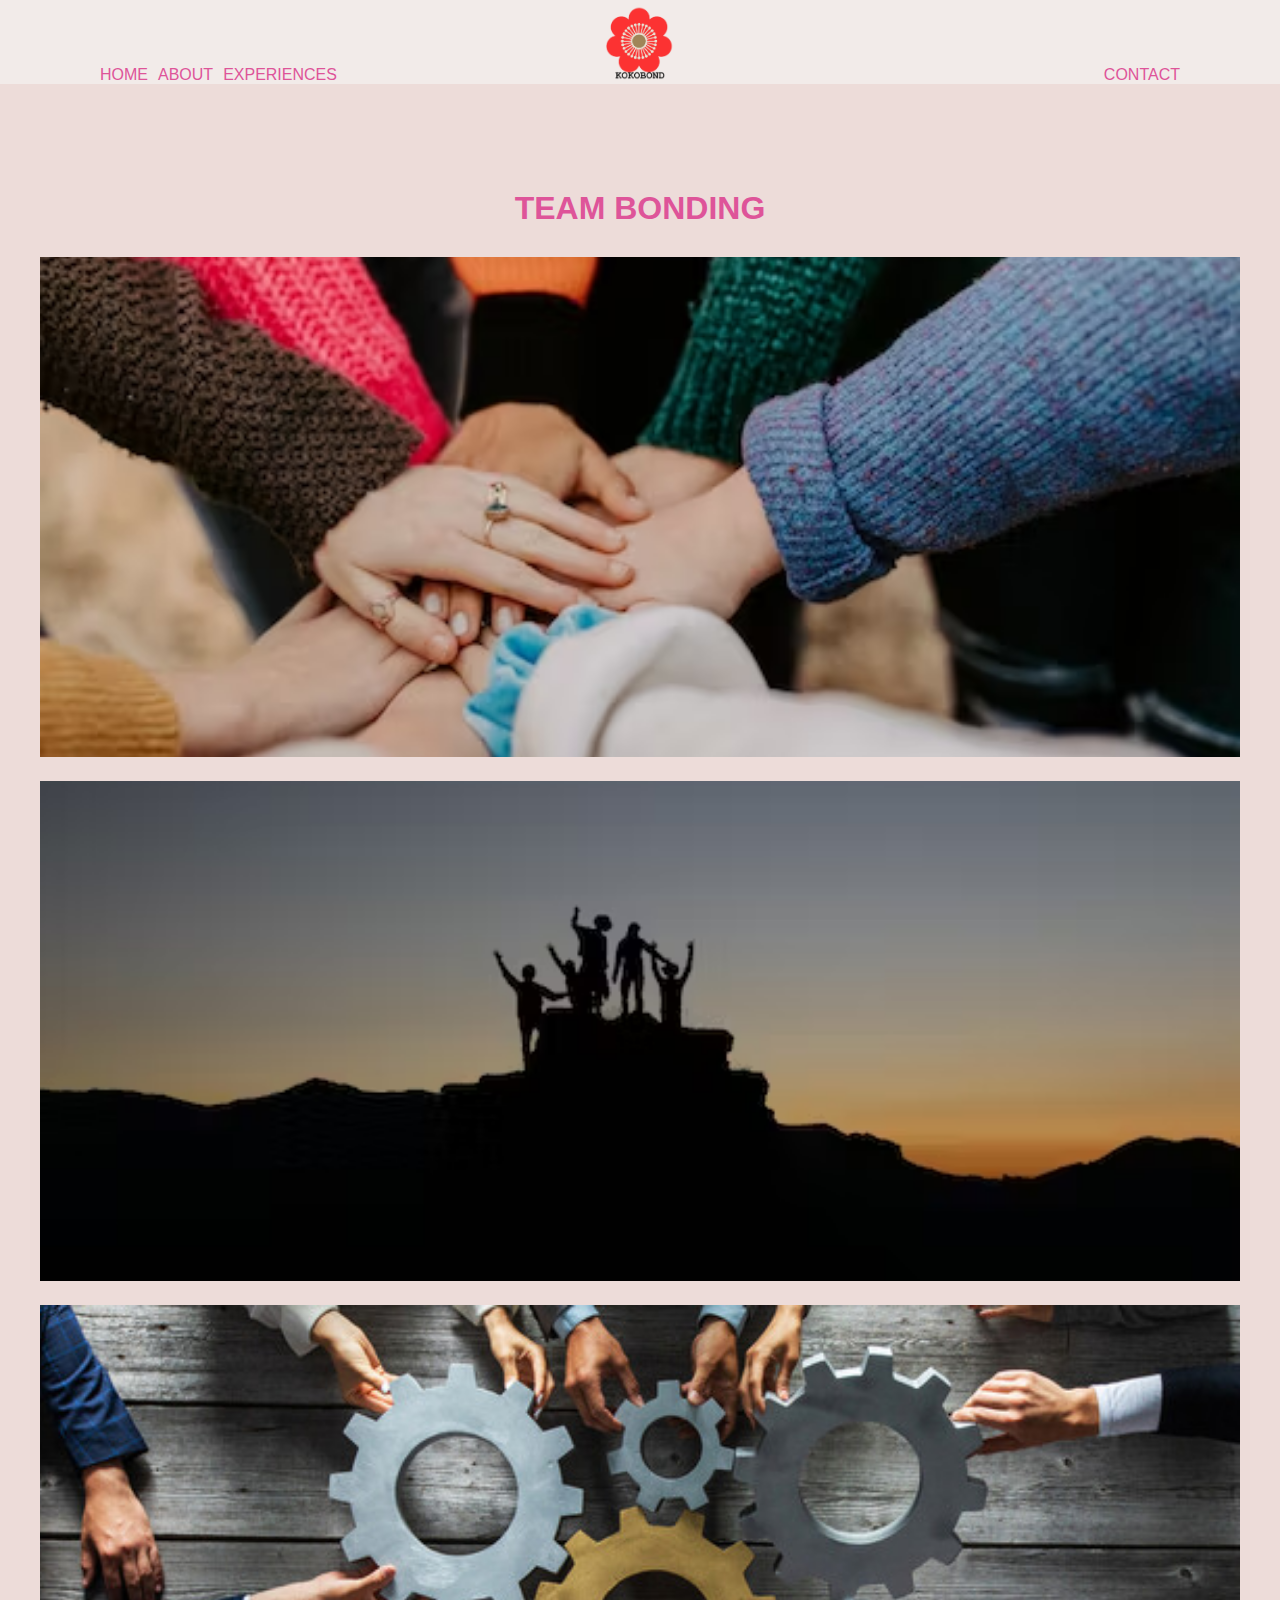
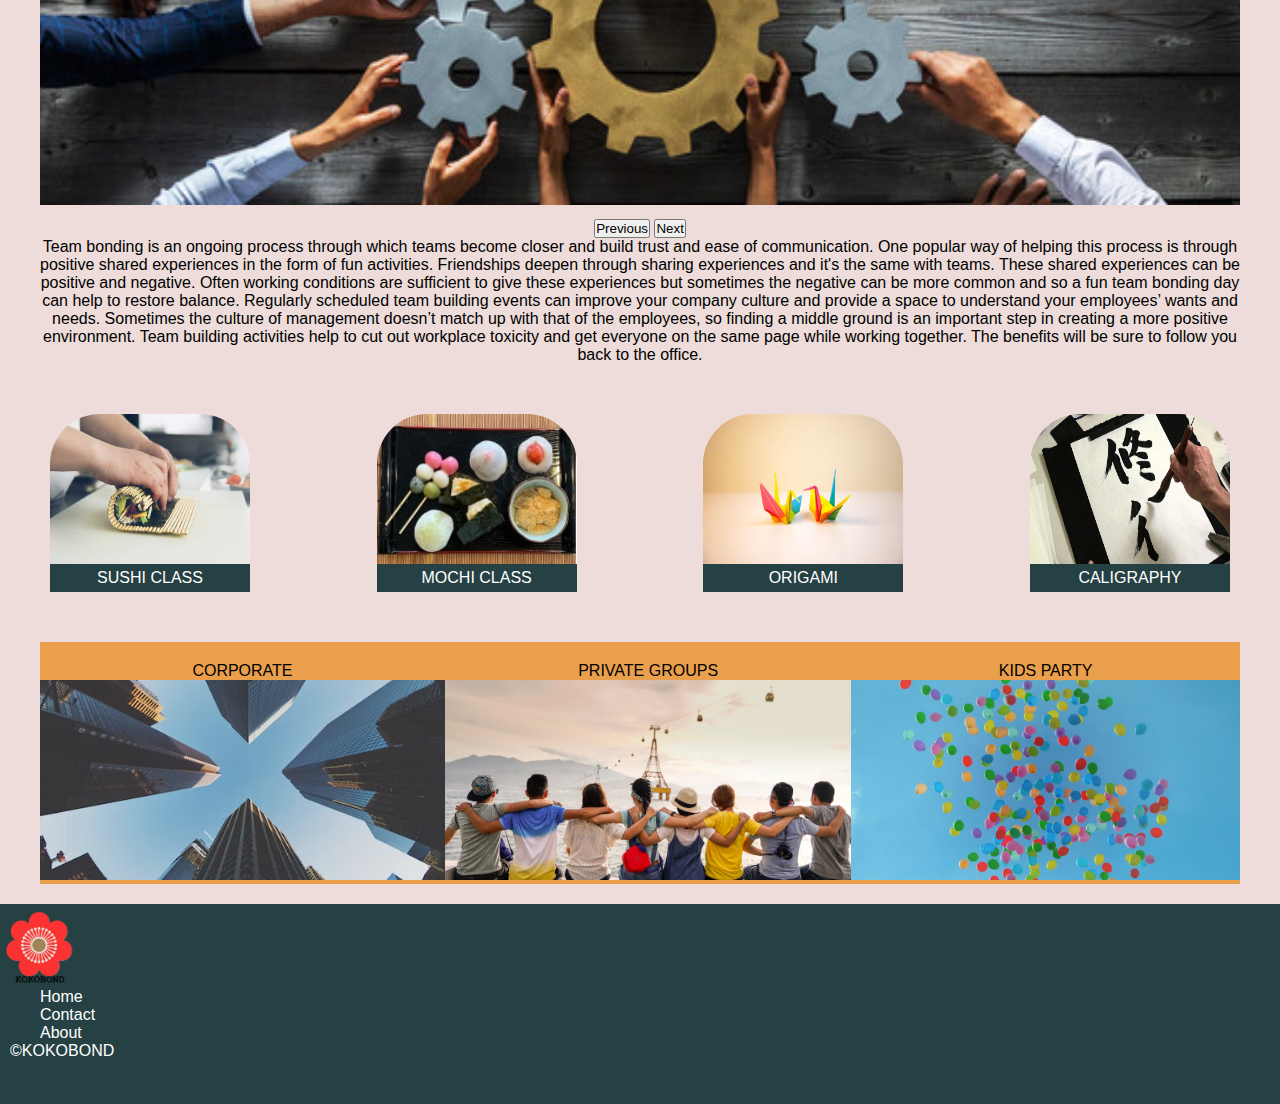
<file: src/index.html>
<!DOCTYPE html>
<html lang="en">
    <head>
        <title>KOKOBOND</title>
        <link href="https://cdn.jsdelivr.net/npm/bootstrap@5.3.2/dist/css/bootstrap.min.css" rel="stylesheet" integrity="sha384-T3c6CoIi6uLrA9TneNEoa7RxnatzjcDSCmG1MXxSR1GAsXEV/Dwwykc2MPK8M2HN" crossorigin="anonymous">
        <script src="https://cdn.jsdelivr.net/npm/bootstrap@5.3.2/dist/js/bootstrap.bundle.min.js" integrity="sha384-C6RzsynM9kWDrMNeT87bh95OGNyZPhcTNXj1NW7RuBCsyN/o0jlpcV8Qyq46cDfL" crossorigin="anonymous"></script>
        <link rel="stylesheet" href="css/nav.css"/>
        <link rel="stylesheet" href="css/global.css"/>
        <link rel="stylesheet" href="css/main.css"/>
        <link rel="stylesheet" href="css/footer.css"/>
        <!-- <script src="index.js"></script> -->
        
    </head>

    <body>
        <nav>
            <ul class="left-nav">
                <li>
                    <a href="index.html">
                        HOME
                    </a>
                </li>
                <li>
                    <a href="about.html">
                        ABOUT
                    </a>
                </li>
                <li>
                    <a href="experiences.html">
                        EXPERIENCES
                    </a>
                </li>
            </ul>
            <ul class="middle-nav">
                <li>
                    <a href="index.html">
                        <img src="images/logo-name.png" class="logo">
                    </a>
                </li>
            </ul>   
            </ul>
            <ul class="right-nav">
                <li>
                    <a href="contact.html">
                        CONTACT
                    </a>
                </li>
            </ul>       
        </nav>
        <main>
            <section class="team-bonding">
                <h1>
                    TEAM BONDING
                </h1>
                <div id="carouselExample" class="carousel slide" data-bs-ride="carousel">
                    <div class="carousel-inner">
                      <div class="carousel-item active"data-bs-interval="2000">
                        <img src="images/team-hands.avif" class="d-block w-100" alt="...">
                      </div>
                      <div class="carousel-item"data-bs-interval="2000">
                        <img src="images/team-sunset.avif" class="d-block w-100" alt="...">
                      </div>
                      <div class="carousel-item"data-bs-interval="2000">
                        <img src="images/team1.jpg" class="d-block w-100" alt="...">
                    </div>
                </div>
                    <button class="carousel-control-prev" type="button" data-bs-target="#carouselExample" data-bs-slide="prev">
                      <span class="carousel-control-prev-icon" aria-hidden="true"></span>
                      <span class="visually-hidden">Previous</span>
                    </button>
                    <button class="carousel-control-next" type="button" data-bs-target="#carouselExample" data-bs-slide="next">
                      <span class="carousel-control-next-icon" aria-hidden="true"></span>
                      <span class="visually-hidden">Next</span>
                    </button>
                </div>
                <!-- <img src="images/team-hands.avif">  -->
                <p>Team bonding is an ongoing process through which teams become closer and build trust and ease of communication.
                     One popular way of helping this process is through positive shared experiences in the form of fun activities. 
                    Friendships deepen through sharing experiences and it's the same with teams.
                    These shared experiences can be positive and negative. Often working conditions are sufficient to give these experiences 
                    but sometimes the negative can be more common and so a fun team bonding day can help to restore balance.
                    Regularly scheduled team building events can improve your company culture and provide a space to understand your employees’ wants and needs. 
                    Sometimes the culture of management doesn’t match up with that of the employees, so finding a middle ground is an important step in creating a more positive environment. Team building activities help to cut out workplace toxicity and get everyone on the same page while working together. 
                    The benefits will be sure to follow you back to the office.</p> 
            </section>
            <section  class="services">
                <ul>
                    <li>
                         <img src="images/sushiroll.jpg" height="150px" width="200px">
                            <span>
                                <a href="#">
                                    SUSHI CLASS
                                </a>
                            </span>
                                
                    </li>
                    <li>
                        <img src="images/mochi.jpg"height="150px" width="200px">
                        <span>
                            <a href="#">
                                MOCHI CLASS
                            </a>
                         </span>
                    </li>
                    <li>
                        <img src="images/origami.jpg"height="150px" width="200">
                        <span>
                            <a href="#">
                                ORIGAMI
                            </a>
                             
                         </span>   
                    </li>
                    <li>
                        <img src="images/caligraphy.jpg"height="150px" width="200px">
                        <span>
                            <a href="#">
                                CALIGRAPHY
                            </a>   
                           
                        </span>
                    </li>

                </ul>
            </section>
            <section class="groups">

                <ul>
                    <li>
                        <a href="experiences.html">
                            <span>
                             CORPORATE   
                            <img src="images/Corporte1.avif">
                            </span>
                        </a>
                    </li>
                    <li>
                        <a href="experiences.html">
                            <span>
                             PRIVATE GROUPS
                        <img src="images/Groups1.avif">
                            </span>
                        </a>   
                     </li>
                            
                    <li>
                        <a href="experiences.html">
                            <span>
                            KIDS PARTY
                             </span>
                            <img src="images/kids2.avif">
                        </a>
                    </li>

                </ul>

            </section>
        
        </main>
      
        <footer>
            <a href="index.html">
                <img src="images/logo-name.png" class="logo">
            </a>
            <ul>
                <li>
                    <a href="index.html">
                        Home
                    </a>
                </li>
                <li>
                    <a href="contact.html">
                         Contact
                    </a>
                </li>
                <li>
                    <a href="about.html">
                        About
                    </a>
                </li>
            </ul>
            <p>©KOKOBOND</p>

        </footer>
    </body>   
</html>
</file>
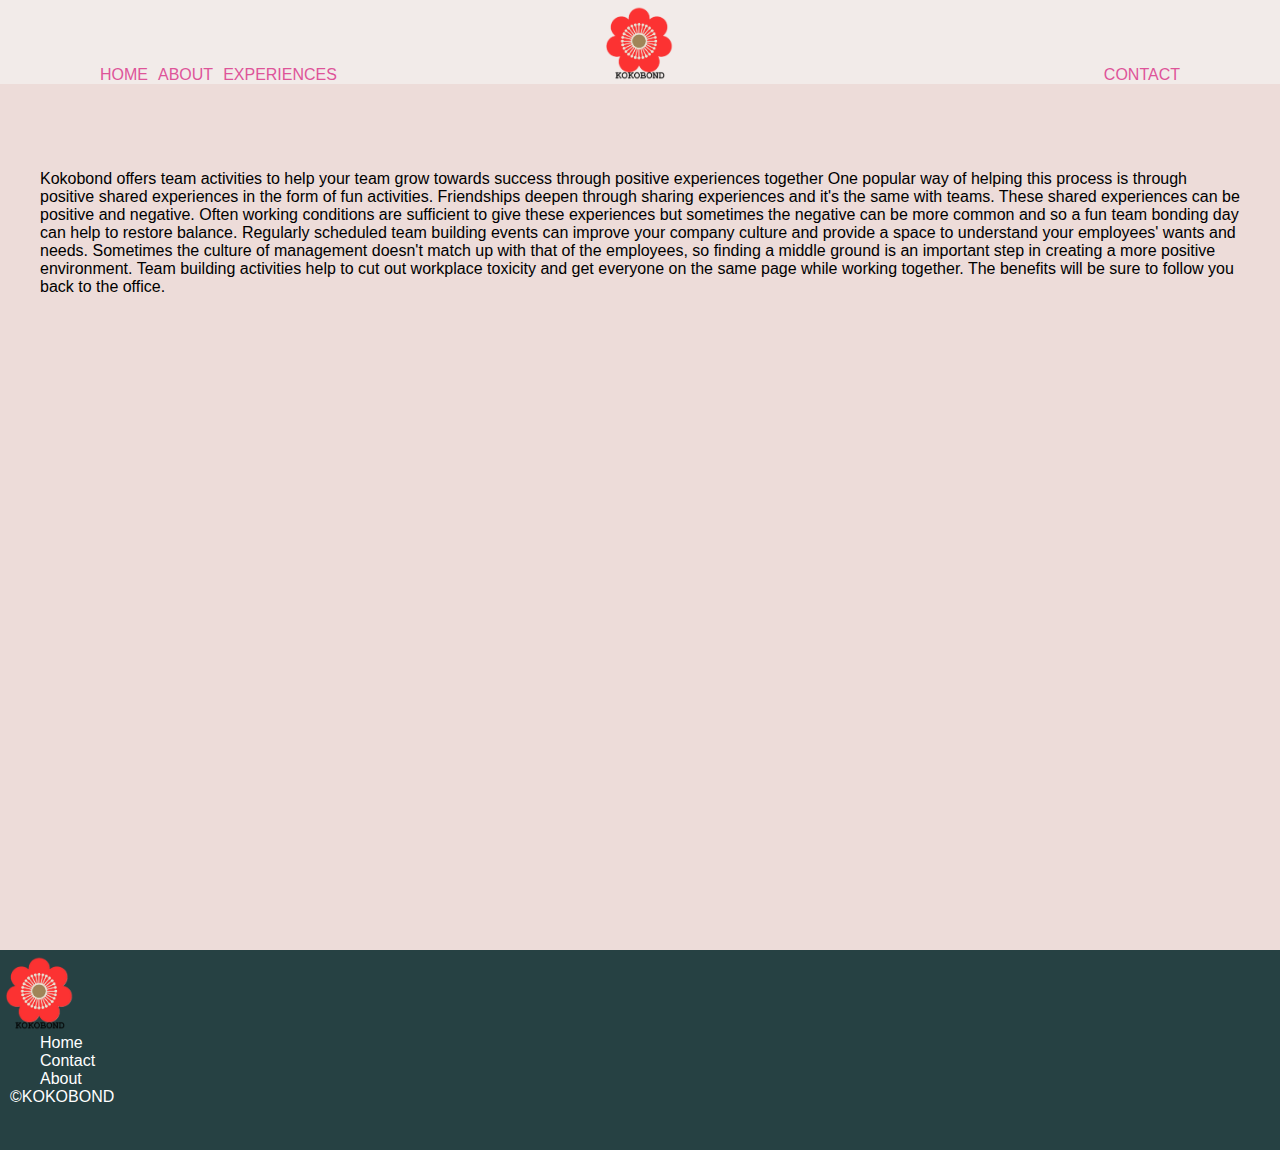
<file: src/about.html>
<!DOCTYPE html>
<html lang="en">
    <head>
        <title>KOKOBOND</title>
        <link href="https://cdn.jsdelivr.net/npm/bootstrap@5.3.2/dist/css/bootstrap.min.css" rel="stylesheet" integrity="sha384-T3c6CoIi6uLrA9TneNEoa7RxnatzjcDSCmG1MXxSR1GAsXEV/Dwwykc2MPK8M2HN" crossorigin="anonymous">
        <script src="https://cdn.jsdelivr.net/npm/bootstrap@5.3.2/dist/js/bootstrap.bundle.min.js" integrity="sha384-C6RzsynM9kWDrMNeT87bh95OGNyZPhcTNXj1NW7RuBCsyN/o0jlpcV8Qyq46cDfL" crossorigin="anonymous"></script>
        <link rel="stylesheet" href="css/nav.css"/>
        <link rel="stylesheet" href="css/global.css"/>
        <link rel="stylesheet" href="css/main.css"/>
        <link rel="stylesheet" href="css/footer.css"/>
    </head>

    <body>
        <nav>
            <ul class="left-nav">
                <li>
                    <a href="index.html">
                        HOME
                    </a>
                </li>
                <li>
                    <a href="about.html">
                        ABOUT
                    </a>
                </li>
                <li>
                    <a href="experiences.html">
                        EXPERIENCES
                    </a>
                </li>
            </ul>
            <ul class="middle-nav">
                <li>
                    <a href="index.html">
                        <img src="images/logo-name.png" class="logo">
                    </a>
                </li>
            </ul>   
            </ul>
            <ul class="right-nav">
                <li>
                    <a href="contact.html">
                        CONTACT
                    </a>
                </li>
            </ul>       
        </nav>
        <main>
            <section>
                 Kokobond offers team activities to help your team grow towards success through positive  experiences together             
                One popular way of helping this process is through positive shared experiences in the form of fun activities.
                Friendships deepen through sharing experiences and it's the same with teams. These shared experiences can be positive and negative.
                Often working conditions are sufficient to give these experiences but sometimes the negative can be more common and so a fun team bonding day can help to restore balance.
                Regularly scheduled team building events can improve your company culture and provide a space to understand your employees' wants and needs.
                Sometimes the culture of management doesn't match up with that of the employees, so finding a middle ground
                is an important step in creating a more positive environment. Team building activities help to cut out workplace toxicity and get everyone on
                the same page while working together. The benefits will be sure to follow you back to the office.</p> 
            </section>
            
        </main>

        <footer>
            <a href="index.html">
                <img src="images/logo-name.png" class="logo">
            </a>
            <ul>
                <li>
                    <a href="index.html">
                        Home
                    </a>
                </li>
                <li>
                    <a href="contact.html">
                         Contact
                    </a>
                </li>
                <li>
                    <a href="about.html">
                        About
                    </a>
                </li>
            </ul>
            <p>©KOKOBOND</p>

        </footer>
    </body>

    

    
    
</html>
</file>
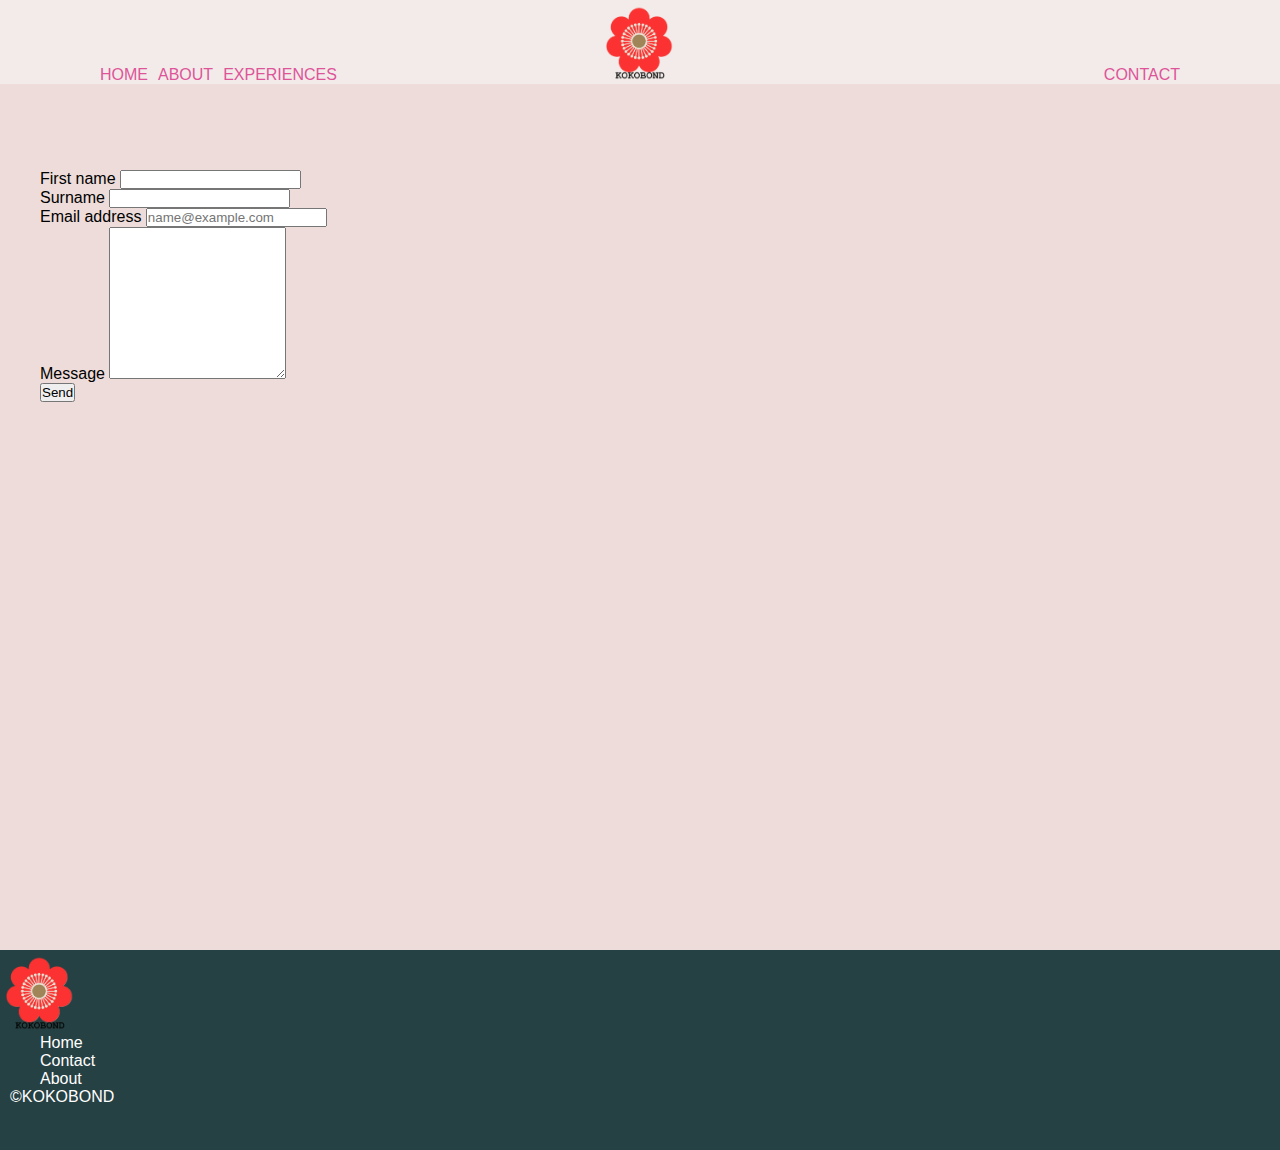
<file: src/contact.html>
<!DOCTYPE html>
<html lang="en">
    <head>
        <title>KOKOBOND</title>
        <link href="https://cdn.jsdelivr.net/npm/bootstrap@5.3.2/dist/css/bootstrap.min.css" rel="stylesheet" integrity="sha384-T3c6CoIi6uLrA9TneNEoa7RxnatzjcDSCmG1MXxSR1GAsXEV/Dwwykc2MPK8M2HN" crossorigin="anonymous">
        <script src="https://cdn.jsdelivr.net/npm/bootstrap@5.3.2/dist/js/bootstrap.bundle.min.js" integrity="sha384-C6RzsynM9kWDrMNeT87bh95OGNyZPhcTNXj1NW7RuBCsyN/o0jlpcV8Qyq46cDfL" crossorigin="anonymous"></script>
        <link rel="stylesheet" href="css/nav.css"/>
        <link rel="stylesheet" href="css/global.css"/>
        <link rel="stylesheet" href="css/main.css"/>
        <link rel="stylesheet" href="css/footer.css"/>
    </head>

    <body>
        <nav>
            <ul class="left-nav">
                <li>
                    <a href="index.html">
                        HOME
                    </a>
                </li>
                <li>
                    <a href="about.html">
                        ABOUT
                    </a>
                </li>
                <li>
                    <a href="experiences.html">
                        EXPERIENCES
                    </a>
                </li>
            </ul>
            <ul class="middle-nav">
                <li>
                    <a href="index.html">
                        <img src="images/logo-name.png" class="logo">
                    </a>
                </li>
            </ul>   
            </ul>
            <ul class="right-nav">
                <li>
                    <a href="contact.html">
                        CONTACT
                    </a>
                </li>
            </ul>       
        </nav>

        <main>
            <section>
                <div class="mb-3">
                    <label for="firstName" class="form-label">First name</label>
                    <input type="text" class="form-control" id="firstName">
                </div>
                <div class="mb-3">
                    <label for="surname" class="form-label">Surname</label>
                    <input type="text" class="form-control" id="surname" >
                </div>
                <div class="mb-3">
                    <label for="email" class="form-label">Email address</label>
                    <input type="email" class="form-control" id="email" placeholder="name@example.com">
                </div>
                <div class="mb-3">
                    <label for="message" class="form-label">Message</label>
                    <textarea class="form-control" id="message" rows="10"></textarea>
                </div>
                <button type="button" class="btn btn-success">Send</button>
    
            </section>
            
        </main>
        <footer>
            <a href="index.html">
                <img src="images/logo-name.png" class="logo">
            </a>
            <ul>
                <li>
                    <a href="index.html">
                        Home
                    </a>
                </li>
                <li>
                    <a href="contact.html">
                         Contact
                    </a>
                </li>
                <li>
                    <a href="about.html">
                        About
                    </a>
                </li>
            </ul>
            <p>©KOKOBOND</p>

        </footer>
    </body>

    

    
    
</html>
</file>
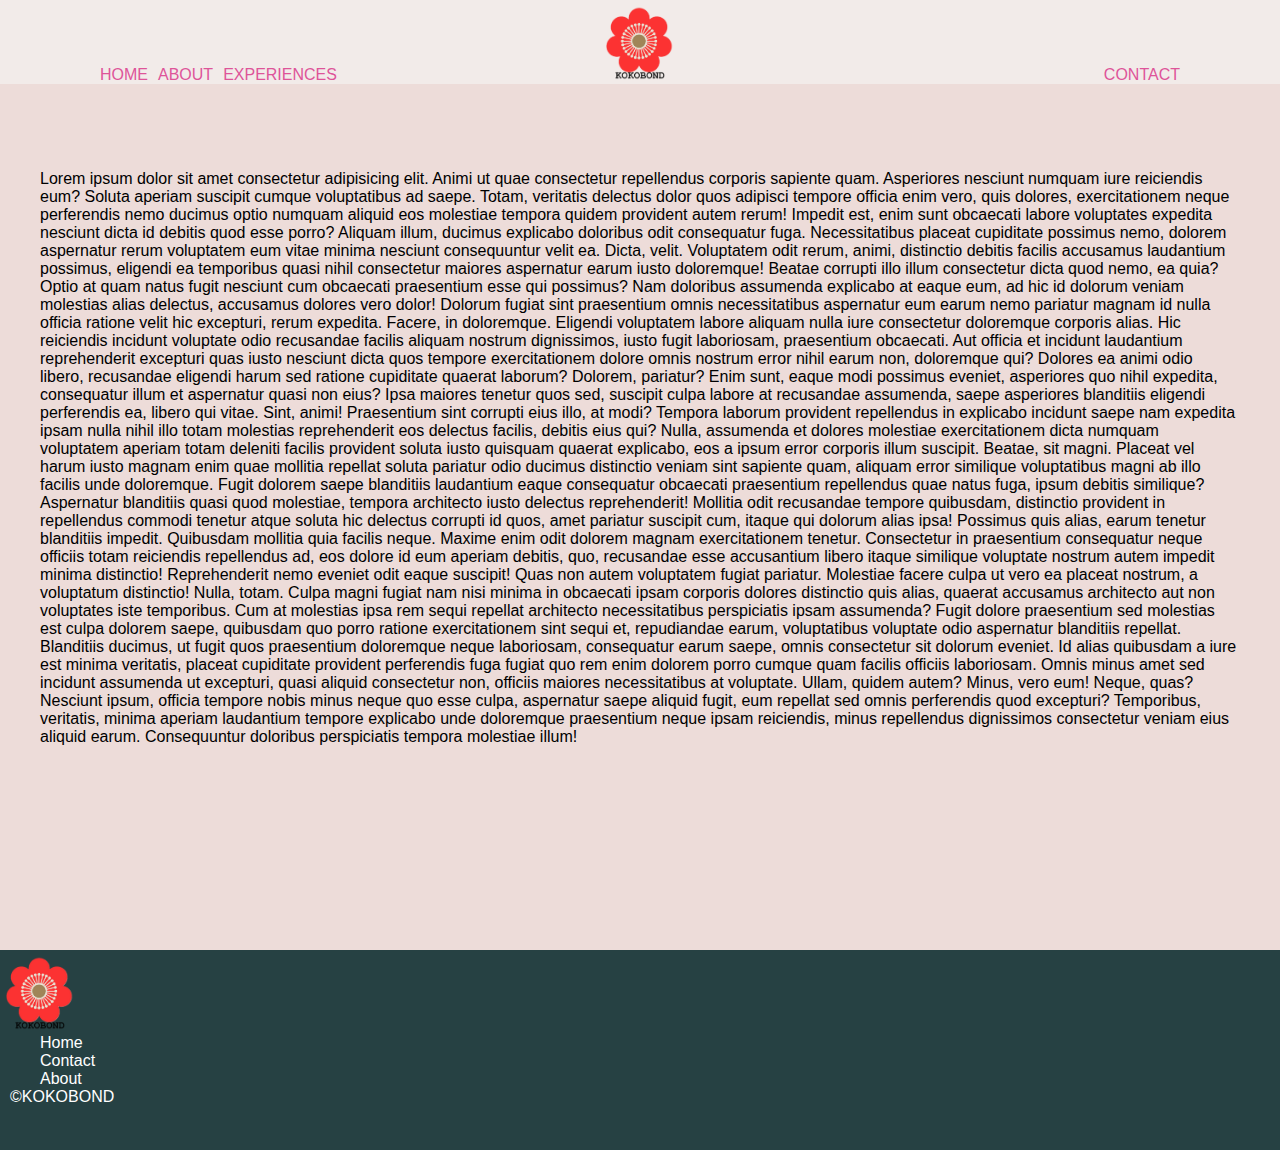
<file: src/experiences.html>
<!DOCTYPE html>
<html lang="en">
    <head>
        <title>KOKOBOND</title>
        <link href="https://cdn.jsdelivr.net/npm/bootstrap@5.3.2/dist/css/bootstrap.min.css" rel="stylesheet" integrity="sha384-T3c6CoIi6uLrA9TneNEoa7RxnatzjcDSCmG1MXxSR1GAsXEV/Dwwykc2MPK8M2HN" crossorigin="anonymous">
        <script src="https://cdn.jsdelivr.net/npm/bootstrap@5.3.2/dist/js/bootstrap.bundle.min.js" integrity="sha384-C6RzsynM9kWDrMNeT87bh95OGNyZPhcTNXj1NW7RuBCsyN/o0jlpcV8Qyq46cDfL" crossorigin="anonymous"></script>
        <link rel="stylesheet" href="css/nav.css"/>
        <link rel="stylesheet" href="css/global.css"/>
        <link rel="stylesheet" href="css/main.css"/>
        <link rel="stylesheet" href="css/footer.css"/>
        <!-- <script src="index.js"></script> -->
        
    </head>

    <body>
        <nav>
            <ul class="left-nav">
                <li>
                    <a href="index.html">
                        HOME
                    </a>
                </li>
                <li>
                    <a href="about.html">
                        ABOUT
                    </a>
                </li>
                <li>
                    <a href="experiences.html">
                        EXPERIENCES
                    </a>
                </li>
            </ul>
            <ul class="middle-nav">
                <li>
                    <a href="index.html">
                        <img src="images/logo-name.png" class="logo">
                    </a>
                </li>
            </ul>   
            </ul>
            <ul class="right-nav">
                <li>
                    <a href="contact.html">
                        CONTACT
                    </a>
                </li>
            </ul>       
        </nav>
        <main> 
            <section>
                <p>  Lorem ipsum dolor sit amet consectetur adipisicing elit. Animi ut quae consectetur repellendus corporis sapiente quam. Asperiores nesciunt numquam iure reiciendis eum? Soluta aperiam suscipit cumque voluptatibus ad saepe. Totam, veritatis delectus dolor quos adipisci tempore officia enim vero, quis dolores, exercitationem neque perferendis nemo ducimus optio numquam aliquid eos molestiae tempora quidem provident autem rerum! Impedit est, enim sunt obcaecati labore voluptates expedita nesciunt dicta id debitis quod esse porro? Aliquam illum, ducimus explicabo doloribus odit consequatur fuga. Necessitatibus placeat cupiditate possimus nemo, dolorem aspernatur rerum voluptatem eum vitae minima nesciunt consequuntur velit ea. Dicta, velit. Voluptatem odit rerum, animi, distinctio debitis facilis accusamus laudantium possimus, eligendi ea temporibus quasi nihil consectetur maiores aspernatur earum iusto doloremque! Beatae corrupti illo illum consectetur dicta quod nemo, ea quia? Optio at quam natus fugit nesciunt cum obcaecati praesentium esse qui possimus? Nam doloribus assumenda explicabo at eaque eum, ad hic id dolorum veniam molestias alias delectus, accusamus dolores vero dolor! Dolorum fugiat sint praesentium omnis necessitatibus aspernatur eum earum nemo pariatur magnam id nulla officia ratione velit hic excepturi, rerum expedita. Facere, in doloremque. Eligendi voluptatem labore aliquam nulla iure consectetur doloremque corporis alias. Hic reiciendis incidunt voluptate odio recusandae facilis aliquam nostrum dignissimos, iusto fugit laboriosam, praesentium obcaecati. Aut officia et incidunt laudantium reprehenderit excepturi quas iusto nesciunt dicta quos tempore exercitationem dolore omnis nostrum error nihil earum non, doloremque qui? Dolores ea animi odio libero, recusandae eligendi harum sed ratione cupiditate quaerat laborum? Dolorem, pariatur? Enim sunt, eaque modi possimus eveniet, asperiores quo nihil expedita, consequatur illum et aspernatur quasi non eius? Ipsa maiores tenetur quos sed, suscipit culpa labore at recusandae assumenda, saepe asperiores blanditiis eligendi perferendis ea, libero qui vitae. Sint, animi! Praesentium sint corrupti eius illo, at modi? Tempora laborum provident repellendus in explicabo incidunt saepe nam expedita ipsam nulla nihil illo totam molestias reprehenderit eos delectus facilis, debitis eius qui? Nulla, assumenda et dolores molestiae exercitationem dicta numquam voluptatem aperiam totam deleniti facilis provident soluta iusto quisquam quaerat explicabo, eos a ipsum error corporis illum suscipit. Beatae, sit magni. Placeat vel harum iusto magnam enim quae mollitia repellat soluta pariatur odio ducimus distinctio veniam sint sapiente quam, aliquam error similique voluptatibus magni ab illo facilis unde doloremque. Fugit dolorem saepe blanditiis laudantium eaque consequatur obcaecati praesentium repellendus quae natus fuga, ipsum debitis similique? Aspernatur blanditiis quasi quod molestiae, tempora architecto iusto delectus reprehenderit! Mollitia odit recusandae tempore quibusdam, distinctio provident in repellendus commodi tenetur atque soluta hic delectus corrupti id quos, amet pariatur suscipit cum, itaque qui dolorum alias ipsa! Possimus quis alias, earum tenetur blanditiis impedit. Quibusdam mollitia quia facilis neque. Maxime enim odit dolorem magnam exercitationem tenetur. Consectetur in praesentium consequatur neque officiis totam reiciendis repellendus ad, eos dolore id eum aperiam debitis, quo, recusandae esse accusantium libero itaque similique voluptate nostrum autem impedit minima distinctio! Reprehenderit nemo eveniet odit eaque suscipit! Quas non autem voluptatem fugiat pariatur. Molestiae facere culpa ut vero ea placeat nostrum, a voluptatum distinctio! Nulla, totam. Culpa magni fugiat nam nisi minima in obcaecati ipsam corporis dolores distinctio quis alias, quaerat accusamus architecto aut non voluptates iste temporibus. Cum at molestias ipsa rem sequi repellat architecto necessitatibus perspiciatis ipsam assumenda? Fugit dolore praesentium sed molestias est culpa dolorem saepe, quibusdam quo porro ratione exercitationem sint sequi et, repudiandae earum, voluptatibus voluptate odio aspernatur blanditiis repellat. Blanditiis ducimus, ut fugit quos praesentium doloremque neque laboriosam, consequatur earum saepe, omnis consectetur sit dolorum eveniet. Id alias quibusdam a iure est minima veritatis, placeat cupiditate provident perferendis fuga fugiat quo rem enim dolorem porro cumque quam facilis officiis laboriosam. Omnis minus amet sed incidunt assumenda ut excepturi, quasi aliquid consectetur non, officiis maiores necessitatibus at voluptate. Ullam, quidem autem? Minus, vero eum! Neque, quas? Nesciunt ipsum, officia tempore nobis minus neque quo esse culpa, aspernatur saepe aliquid fugit, eum repellat sed omnis perferendis quod excepturi? Temporibus, veritatis, minima aperiam laudantium tempore explicabo unde doloremque praesentium neque ipsam reiciendis, minus repellendus dignissimos consectetur veniam eius aliquid earum. Consequuntur doloribus perspiciatis tempora molestiae illum!</p>
            </section> 
        </main>
        <footer>
            <a href="index.html">
                <img src="images/logo-name.png" class="logo">
            </a>
            <ul>
                <li>
                    <a href="index.html">
                        Home
                    </a>
                </li>
                <li>
                    <a href="contact.html">
                         Contact
                    </a>
                </li>
                <li>
                    <a href="about.html">
                        About
                    </a>
                </li>
            </ul>
            <p>©KOKOBOND</p>

        </footer>
    </body>

    

    
    
</html>
</file>
<file: src/css/nav.css>
nav{
    position: fixed;
    background-color:#f2ebe9;
    display:flex;
    width: 100%;
    z-index: 1;
}

nav ul{
    list-style:none;
    display:flex;
    align-items: flex-end;
    gap:10px;   
   
}
nav a:hover{
    color: #264143;

}
.right-nav{
    width:40%;
    display: flex;
    justify-content: flex-end;
    padding-right: 100px;

}
.middle-nav{
    width:20%;
    display:flex;
    justify-content: center;
}
.left-nav{
    width: 40%;
    padding-left: 100px;
}
nav ul li a{
    color:#de5499;
}

.logo{
    width:80px;   
}
</file>
<file: src/css/global.css>
*{
    margin:0;
    padding:0; 
}
a{
    text-decoration: none;
    color: black;
    
}

body{
    background-color: #eddcd9;
    font-family: 'Roboto', sans-serif;
}

/* @media(max-width:6  00px) */
</file>
<file: src/css/main.css>
main {
    display: grid;
    justify-content:center;
    padding-top: 150px;
    min-height: 800px;
}

section{
    width:1200px;
    max-width:1200px;
    margin:20px 0
}

.team-bonding{
    text-align: center;
}
.team-bonding h1{
    margin: 20px 0;
    color: #de5499;

}
.team-bonding img{
    /* border-radius: 50px; */
    width: 100%;
    height: 500px;
    margin: 10px 0;
    object-fit: cover;
}
 .services a{
    color: white;
 }
.services ul{
    display: flex;
    list-style: none;
    justify-content: space-between;
    padding: 10px 10px;
   
}
.services ul li{
    display: grid;
    text-align: center;

    
}
.services span a:hover{
   color: orange;

}
.groups ul li a:hover{
    color: white;
}

.services ul li img{
    border-radius: 50px 50px 0 0;
}
.services ul li span{
    background-color:#264143;
    color: white;
    padding: 5px 0;
}




.groups ul{
    display: grid;
    gap:50px 0;
    grid-template-columns: auto auto auto;
    list-style: none;
    padding-left: 0;
}
.groups ul li{
    display: grid;
    text-align: center;
    
    
}

.groups ul li img{
    text-align: center;
    width: 100%;
    height:200px;
    object-fit:cover;
    object-position: center;

}
.groups ul li {
    background-color:#e99f4c;
    padding: 20px 0;
    padding: 20px 0 0px;
}
</file>
<file: src/css/footer.css>
footer{
    background-color: #264143;
    height:200px;
    color:white
}
footer ul{
    justify-content: space-between;
    list-style: none;
    margin-left: 40px;
    color: white; 
}
footer p{
    color: white;
    margin-left: 10px;
}

footer a{
    color:white;
}




footer ul li a:hover{
    color:#e99f4c;
}
</file>
